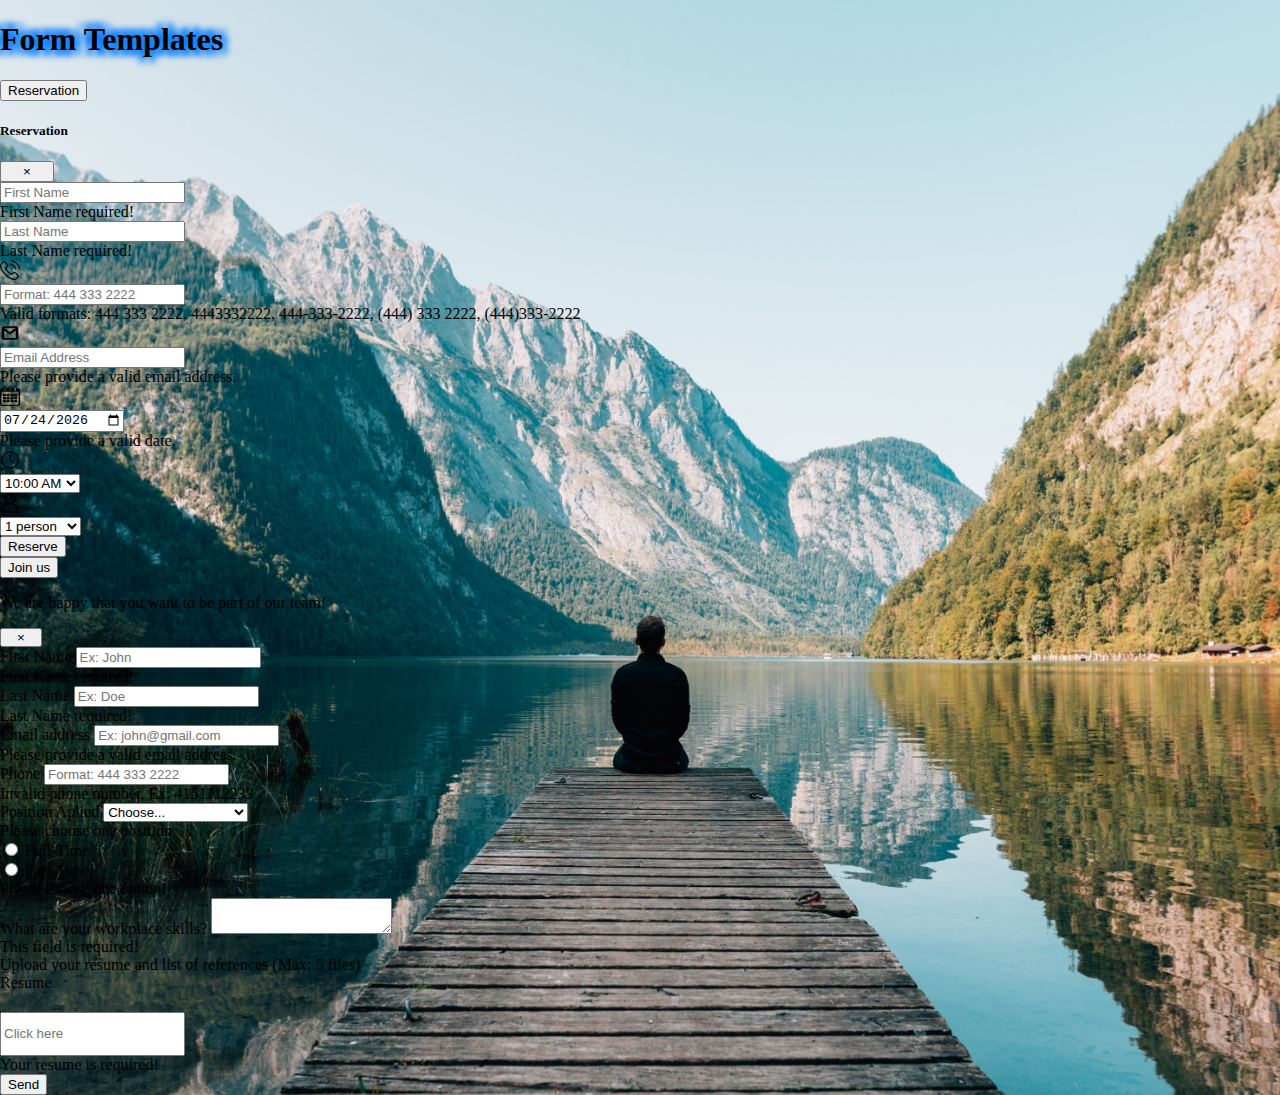
<file: index.html>
<!DOCTYPE html>
<html >
  <head>
    <meta charset="utf-8">
    <meta name="viewport" content="width=device-width, initial-scale=1">
    <meta http-equiv="cache-control" content="max-age=0" /> <meta http-equiv="cache-control" content="no-cache" /> <meta http-equiv="expires" content="0" /> <meta http-equiv="expires" content="Tue, 01 Jan 1980 1:00:00 GMT" /> <meta http-equiv="pragma" content="no-cache" /> 
    <title>Forms</title>
    <link rel="stylesheet" href="index.css">
    <!-- Bootstrap CSS -->
    <link rel="stylesheet" href="https://stackpath.bootstrapcdn.com/bootstrap/4.5.0/css/bootstrap.min.css" integrity="sha384-9aIt2nRpC12Uk9gS9baDl411NQApFmC26EwAOH8WgZl5MYYxFfc+NcPb1dKGj7Sk" crossorigin="anonymous">
    
    <!-- For bootstrap -->
    <script src="https://code.jquery.com/jquery-3.5.1.slim.min.js" integrity="sha384-DfXdz2htPH0lsSSs5nCTpuj/zy4C+OGpamoFVy38MVBnE+IbbVYUew+OrCXaRkfj" crossorigin="anonymous"></script>
    <script src="https://cdn.jsdelivr.net/npm/popper.js@1.16.0/dist/umd/popper.min.js" integrity="sha384-Q6E9RHvbIyZFJoft+2mJbHaEWldlvI9IOYy5n3zV9zzTtmI3UksdQRVvoxMfooAo" crossorigin="anonymous"></script>
    <script src="https://stackpath.bootstrapcdn.com/bootstrap/4.5.0/js/bootstrap.min.js" integrity="sha384-OgVRvuATP1z7JjHLkuOU7Xw704+h835Lr+6QL9UvYjZE3Ipu6Tp75j7Bh/kR0JKI" crossorigin="anonymous"></script>

  </head>
  <body>

    <div class="d-flex flex-column align-items-center justify-content-center min-vh-100">
      <h1 class="pl-3 pr-3 text-center display-3 text-white">Form Templates</h1>

      <div class="d-flex">
        <button type="button" class="m-2 btn btn-primary" data-toggle="modal" data-target="#modal1">
          Reservation
        </button>
        <div class="modal fade" id="modal1" tabindex="-1" role="dialog" aria-labelledby="modal1Label" aria-hidden="true" data-backdrop="static">
          <div class="modal-dialog">
            <div class="modal-content">
              <div class="modal-header">
                <h5 class="modal-title" id="modal1Label">Reservation</h5>
                <button type="button" class="close" data-dismiss="modal" aria-label="Close">
                  <span aria-hidden="true">&times;</span>
                </button>
              </div>
    
              <div class="modal-body">
                <form autocomplete="off" id="form1" class="needs-validation" novalidate>
                  <div class="form-row">
                    <div class="col-md-6 mb-3">
                      <input type="text" class="form-control" placeholder="First Name" required>
                      <div class="invalid-feedback">
                        First Name required!  
                      </div>
                    </div>
       
                    <div class="col-md-6 mb-3">
                      <input type="text" class="form-control" placeholder="Last Name" required>
                      <div class="invalid-feedback">
                        Last Name required!
                      </div>
                    </div>
                  </div>
    
                  <div class="input-group mb-2 mr-sm-2">
                    <div class="input-group-prepend">
                      <div class="input-group-text"><img src="./icons/phone.svg" alt="phone-icon"></div>
                    </div>
                    <input pattern="^(\+?1\s?)?(\(\d{3}\)|\d{3})[\s|\-]?\d{3}[\s|\-]?\d{4}$" class="rounded-right form-control" type="text" placeholder="Format: 444 333 2222" required>
                    <div class="invalid-feedback">
                      Valid formats: 444 333 2222, 4443332222, 444-333-2222, (444) 333 2222, (444)333-2222
                    </div>
                  </div>
    
                  <div class="input-group mb-2 mr-sm-2">
                    <div class="input-group-prepend">
                      <div class="input-group-text"><img src="./icons/email.png" alt="email-icon"></div>
                    </div>
                    <input placeholder="Email Address" type="email" class="rounded-right form-control" aria-describedby="emailHelp" required>
                    <div class="invalid-feedback">
                      Please provide a valid email address.
                    </div>
                  </div>
    
                  <div class="input-group mb-2 mr-sm-2">
                    <div class="input-group-prepend">
                      <div class="input-group-text"><img src="./icons/calendar.png" alt="calendar-icon"></div>
                    </div>
                    <input type="date" id="calendar" class="rounded-right form-control" required>
                    <div class="invalid-feedback">
                      Please provide a valid date.
                    </div>
                  </div>
      
                  <div class="form-row align-items-center">
                    <div class="col-md-6 mb-2">
                      <div class="input-group">
                        <div class="input-group-prepend">
                          <div class="input-group-text"><img src="./icons/clock.svg" alt="clock-icon"></div>
                        </div>
                        <select name="hours" id="hours" class="form-control" required>
                        </select>
                      </div>
                    </div>
    
                    <div class="col-md-6 mb-2">
                      <div class="input-group">
                        <div class="input-group-prepend">
                          <div class="input-group-text"><img src="./icons/person.svg" alt="prople-icon"></div>
                        </div>
                        <select name="people" id="people" class="form-control" required>
                        </select>
                      </div>
                    </div>

                    <button class="btn btn-primary mx-auto mt-2" type="submit">Reserve</button>

                  </div>
                </form>
              </div>
            </div>
          </div>
        </div>
        <button type="button" class="m-2 btn btn-primary" data-toggle="modal" data-target="#modal2">
          Join us
        </button>
        <div class="modal fade" id="modal2" tabindex="-1" role="dialog" aria-labelledby="modal2Label" aria-hidden="true" data-backdrop="static">
          <div class="modal-dialog mw">
            <div class="modal-content">
              <div class="modal-header">
                <p class="modal-title" id="modal2Label">We are happy that you want to be part of our team!</p>
                <button type="button" class="close" id="close-btn-2" data-dismiss="modal" aria-label="Close">
                  <span aria-hidden="true">&times;</span>
                </button>
              </div>
    
              <div class="modal-body">
                
                <form autocomplete="off" id="form2" class="needs-validation" novalidate>
                  <div class="form-row">
                    <div class="col-md-6 mb-3">
                      <label for="first-name">First Name</label>
                      <input type="text" class="form-control" id="first-name" placeholder="Ex: John" required>
                      <div class="invalid-feedback">
                        First Name required!  
                      </div>
                    </div>
                    <div class="col-md-6 mb-3">
                      <label for="last-name">Last Name</label>
                      <input type="text" class="form-control" id="last-name" placeholder="Ex: Doe" required>
                      <div class="invalid-feedback">
                        Last Name required!  
                      </div>
                    </div>
                  </div>
    
                  <div class="form-row">
                    <div class="col-md-6 mb-3">
                      <label for="email-join">Email address</label>
                      <input placeholder="Ex: john@gmail.com" type="email" class="rounded-right form-control" id="email-join" aria-describedby="emailHelp" required>
                      <div class="invalid-feedback">
                        Please provide a valid email address.
                      </div>
                    </div>
                    <div class="col-md-6 mb-3">
                      <label for="phone-join">Phone</label>
                      <input id="phone-join" pattern="^(\+?1\s?)?(\(\d{3}\)|\d{3})[\s|\-]?\d{3}[\s|\-]?\d{4}$" class="rounded-right form-control" type="text" placeholder="Format: 444 333 2222" required>
                      <div class="invalid-feedback">
                        Invalid phone number. Ex: 4151112233
                      </div>
                    </div>
                  </div>
    
                  <div class="mb-3">
                    <label for="position-join">Position Aplied</label>
                    <select id="position-join" class="custom-select" required>
                      <option value="">Choose...</option>
                      <option value="1">Front-end Developer</option>
                      <option value="2">Back-end Developer</option>
                      <option value="3">Full-stack Developer</option>
                    </select>
                    <div class="invalid-feedback">Please choose one position</div>
                  </div>
    
                  <div class="custom-control custom-radio">
                    <input type="radio" class="custom-control-input" id="radio1" name="radio-stacked" required>
                    <label class="custom-control-label" for="radio1">Full-Time</label>
                  </div>
                  
                  <div class="custom-control custom-radio mb-3">
                    <input type="radio" class="custom-control-input" id="radio2" name="radio-stacked" required>
                    <label class="custom-control-label" for="radio2">Part-Time</label>
                    <div class="invalid-feedback">Please choose one option!</div>
                  </div>
    
                  <div class="mb-3">
                    <label for="textarea-join">What are your workplace skills?</label>
                    <textarea class="form-control" id="textarea-join" required></textarea>
                    <div class="invalid-feedback">
                      This field is required!
                    </div>
                  </div>
                  
                  <div id="files-to-upload">
                    <div id="file1">
                      <label for="file-input1">Upload your resume and list of references (Max: 5 files)</label>
                      <div id="main-file-input1" class="input-group mb-2 mr-sm-2">
                        <div onclick="fileInputActive(this.parentElement.parentElement)" id="browse1" class="input-group-prepend hf">
                          <div class="input-group-text">Resume</div>
                        </div>
                        <input id="file-input1" type="file" hidden>
                        <input onclick="fileInputActive(this.parentElement.parentElement)" id="fake-file-input1" class="rounded-right form-control hf" placeholder="Click here" onkeydown="return false;" required >
                        <button onclick="removeFile(this)" type="button" class="close remove-file" aria-label="Close" hidden>
                          <span aria-hidden="true">&times;</span>
                        </button>
                        <div class="invalid-feedback">
                          Your resume is required! 
                        </div>
                      </div>  
                    </div>

                  </div>

                  <button id="add-more" class="d-block btn">Add more files</button>
                  
                  <button class="btn btn-primary mx-auto mt-3" type="submit">Send</button>
                </form>
                
              </div>
            </div>
          </div>
        </div>
      </div>
    </div>

    <script type="text/javascript" src="app.js"></script>
  </body>
</html>
</file>
<file: index.css>
body{
  margin: 0;
  padding: 0;
  min-height: 100vh;
  background: url("./landscape.jpg") center center/cover no-repeat;
}

img {
  width: 20px;
  height: 20px;
}

.mw {
  max-width: 900px !important;
}

#close-btn-2 {
  margin: 0;
  padding: 0;
}

#upload {
  margin-bottom: 0 !important;
}

#fake-file-input {
  background-color: #fff;
}

.hf {
  height: 38px !important;
  cursor: pointer;
}

.close span {
  padding: 5px 15px;
}

.remove-file span {
  color: #00f;
}

#add-more {
  background-color:#e9ecef;
  border: #ced4da solid 1px;
  color: #495057;
  display: none !important;
}

h1 {
  text-shadow: 5px 5px 6px #007bff, -5px -5px 6px #007bff, -5px 5px 6px #007bff, 5px -5px 6px #007bff;
}

@media (max-width: 350px) {
  h1 {
    font-size: 20vw !important;
  }
}
</file>
